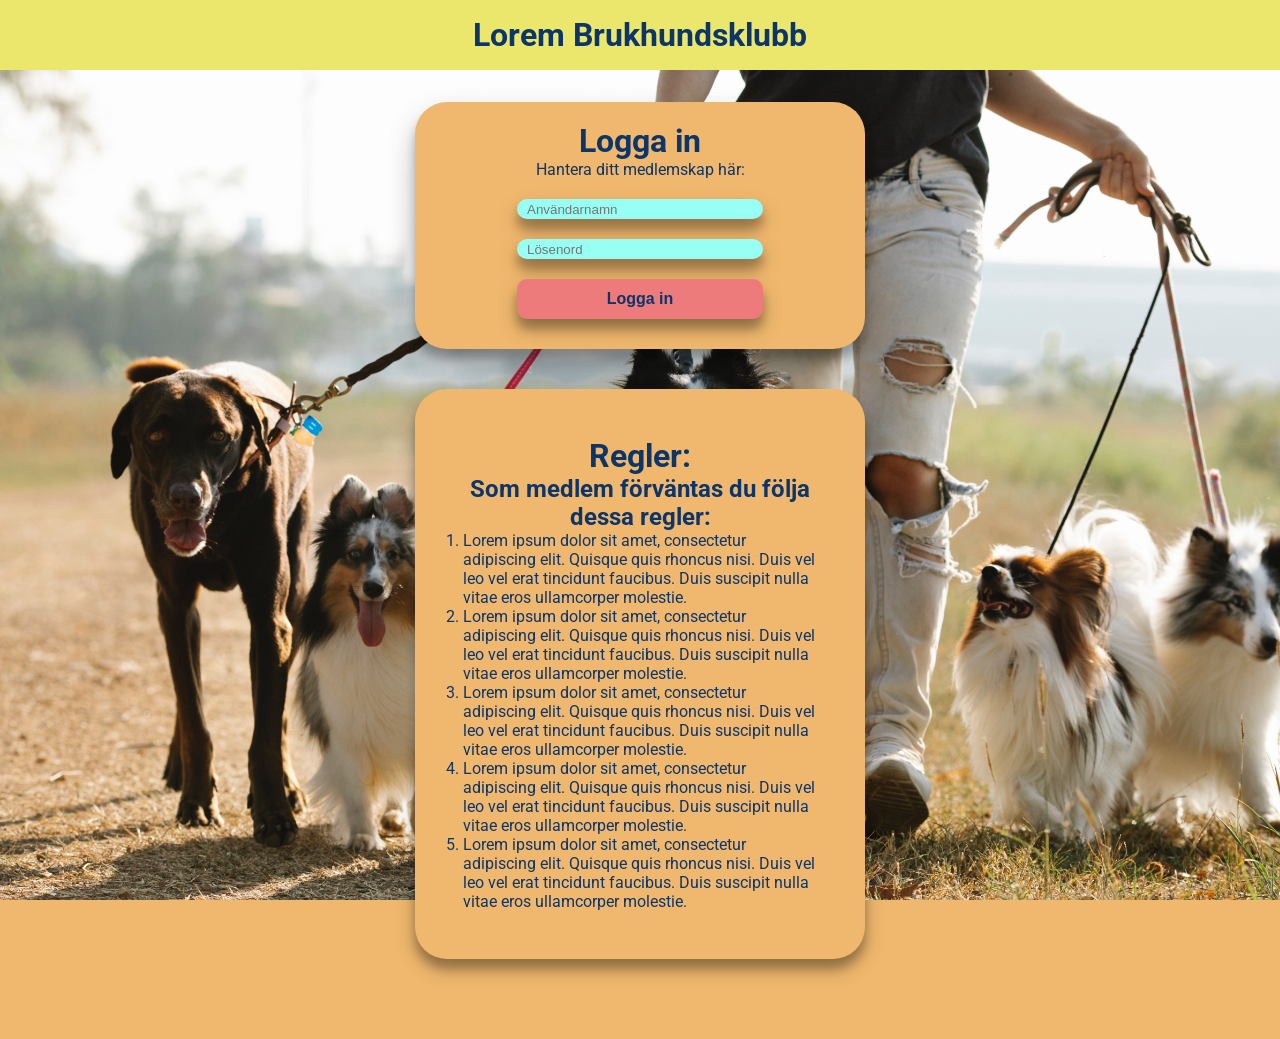
<file: index.html>
<!DOCTYPE html>
<html lang="en">
  <head>
    <link rel="stylesheet" type="text/css" href="style.css">
    <meta name="viewport" content="width=device-width, initial-scale=1.0"> 
    <title>Lorem Brukhundsklubb</title>
    <style>
      @import url("https://fonts.googleapis.com/css2?family=PT+Sans&family=Roboto&display=swap");
    </style>
  </head>
  <body>
    <header>
      <h1>Lorem Brukhundsklubb</h1>
    </header>
    <div class="container">
      <div class="login" id="loginDiv">
        <h1 id="mainHeading" align="center">Logga in</h1>
        <p id="mainParagraph" align="center">Hantera ditt medlemskap här:</p>
        <input id="username" placeholder="Användarnamn">
        <input id="password" placeholder="Lösenord">
        <button id="loginButton" onclick="login()">Logga in</button>
        <div class="text-container" id="text-container">
          <p></p>
          <!-- text --> 
        </div>
      </div>
      <div class="centerContainer" id="centerContainer"></div>
      <div class="information" id="information">


        <h1 align="center">Regler:</h1>
        <h2 align="center">Som medlem förväntas du följa dessa regler:</h2>

        <ol>
          <li>
            Lorem ipsum dolor sit amet, consectetur adipiscing elit. Quisque
            quis rhoncus nisi. Duis vel leo vel erat tincidunt faucibus. Duis
            suscipit nulla vitae eros ullamcorper molestie.
          </li>
          <li>
            Lorem ipsum dolor sit amet, consectetur adipiscing elit. Quisque
            quis rhoncus nisi. Duis vel leo vel erat tincidunt faucibus. Duis
            suscipit nulla vitae eros ullamcorper molestie.
          </li>
          <li>
            Lorem ipsum dolor sit amet, consectetur adipiscing elit. Quisque
            quis rhoncus nisi. Duis vel leo vel erat tincidunt faucibus. Duis
            suscipit nulla vitae eros ullamcorper molestie.
          </li>
          <li>
            Lorem ipsum dolor sit amet, consectetur adipiscing elit. Quisque
            quis rhoncus nisi. Duis vel leo vel erat tincidunt faucibus. Duis
            suscipit nulla vitae eros ullamcorper molestie.
          </li>
          <li>
            Lorem ipsum dolor sit amet, consectetur adipiscing elit. Quisque
            quis rhoncus nisi. Duis vel leo vel erat tincidunt faucibus. Duis
            suscipit nulla vitae eros ullamcorper molestie.
          </li>
        </ol>
      </div>
    </div>
    <script src="script.js"></script>
  </body>
</html>
</file>
<file: style.css>
* {
  margin: 0;
  padding: 0;
  box-sizing: border-box;
}
html {
  background-size: cover;
  background-repeat: no-repeat;
}
header {
  display: flex;
  justify-content: center;
  padding: 1rem;
  background-color: #ebe76c;
  margin-bottom: 2rem;
}
h1,
h2,
h3,
p,
li,
.mainHeading,
.mainParagraph {
  font-family: "PT Sans", sans-serif;
  font-family: "Roboto", sans-serif;
  color: #0c356a;
}
body {
  background-color: #f0b86e;
  margin: 0;
  padding: 0;
  background-image: url(dog.jpg);
  background-repeat: no-repeat;
  background-attachment: fixed;
  background-size: cover;
}

.container {
  display: flex;
  flex-direction: column;
  max-width: 50vh; 
  margin: 0 auto; 
}

.login,
.centerContainer,
.information {
  flex: 1; 
  padding: 1.25rem; 
}
.login {
  background-color: #f0b86e;
  border: 0;
  border-radius: 2rem;
  height: 20rem;
  box-shadow: 0 14px 28px rgba(0, 0, 0, 0.25), 0 10px 10px rgba(0, 0, 0, 0.22);
}
.centerContainer {
  flex: 1; 
  width: 6.25rem; 
  background-color: transparent; 
  border: none; 
}
.information {
  flex: 1;
  background-color: #f0b86e;
  padding: 3rem;
  border: 0;
  border-radius: 2rem;
  box-shadow: 0 10px 20px rgba(0, 0, 0, 0.25), 0 10px 10px rgba(0, 0, 0, 0.22);
  margin-bottom: 5rem;
}

label {
  color: #8f7272;
  font-size: 2.3em;
  justify-content: center;
  display: flex;
  margin: 60px;
  font-weight: bold;
}
input {
  width: 60%;
  height: 20px;
  background: #97fff4;
  justify-content: center;
  display: flex;
  margin: 20px auto;
  padding: 10px;
  border: hidden;
  border-radius: 10px;
  box-shadow: 0 10px 20px rgba(0, 0, 0, 0.25), 0 10px 10px rgba(0, 0, 0, 0.22);
}
button {
  width: 60%;
  height: 40px;
  margin: 10px auto;
  justify-content: center;
  display: block;
  color: #0c356a;
  background: #ed7b7b;
  font-size: 1em;
  font-weight: bold;
  margin-top: 20px;
  outline: none;
  border: none;
  border-radius: 10px;
  transition: 0.2s ease-in;
  cursor: pointer;
  box-shadow: 0 10px 20px rgba(0, 0, 0, 0.25), 0 10px 10px rgba(0, 0, 0, 0.22);
}
.text-container {
  color: #0c356a;
  font-family: "PT Sans", sans-serif;
  font-family: "Roboto", sans-serif;
  text-align: center;
  border: 0;
  border-radius: 2rem;
}
</file>
